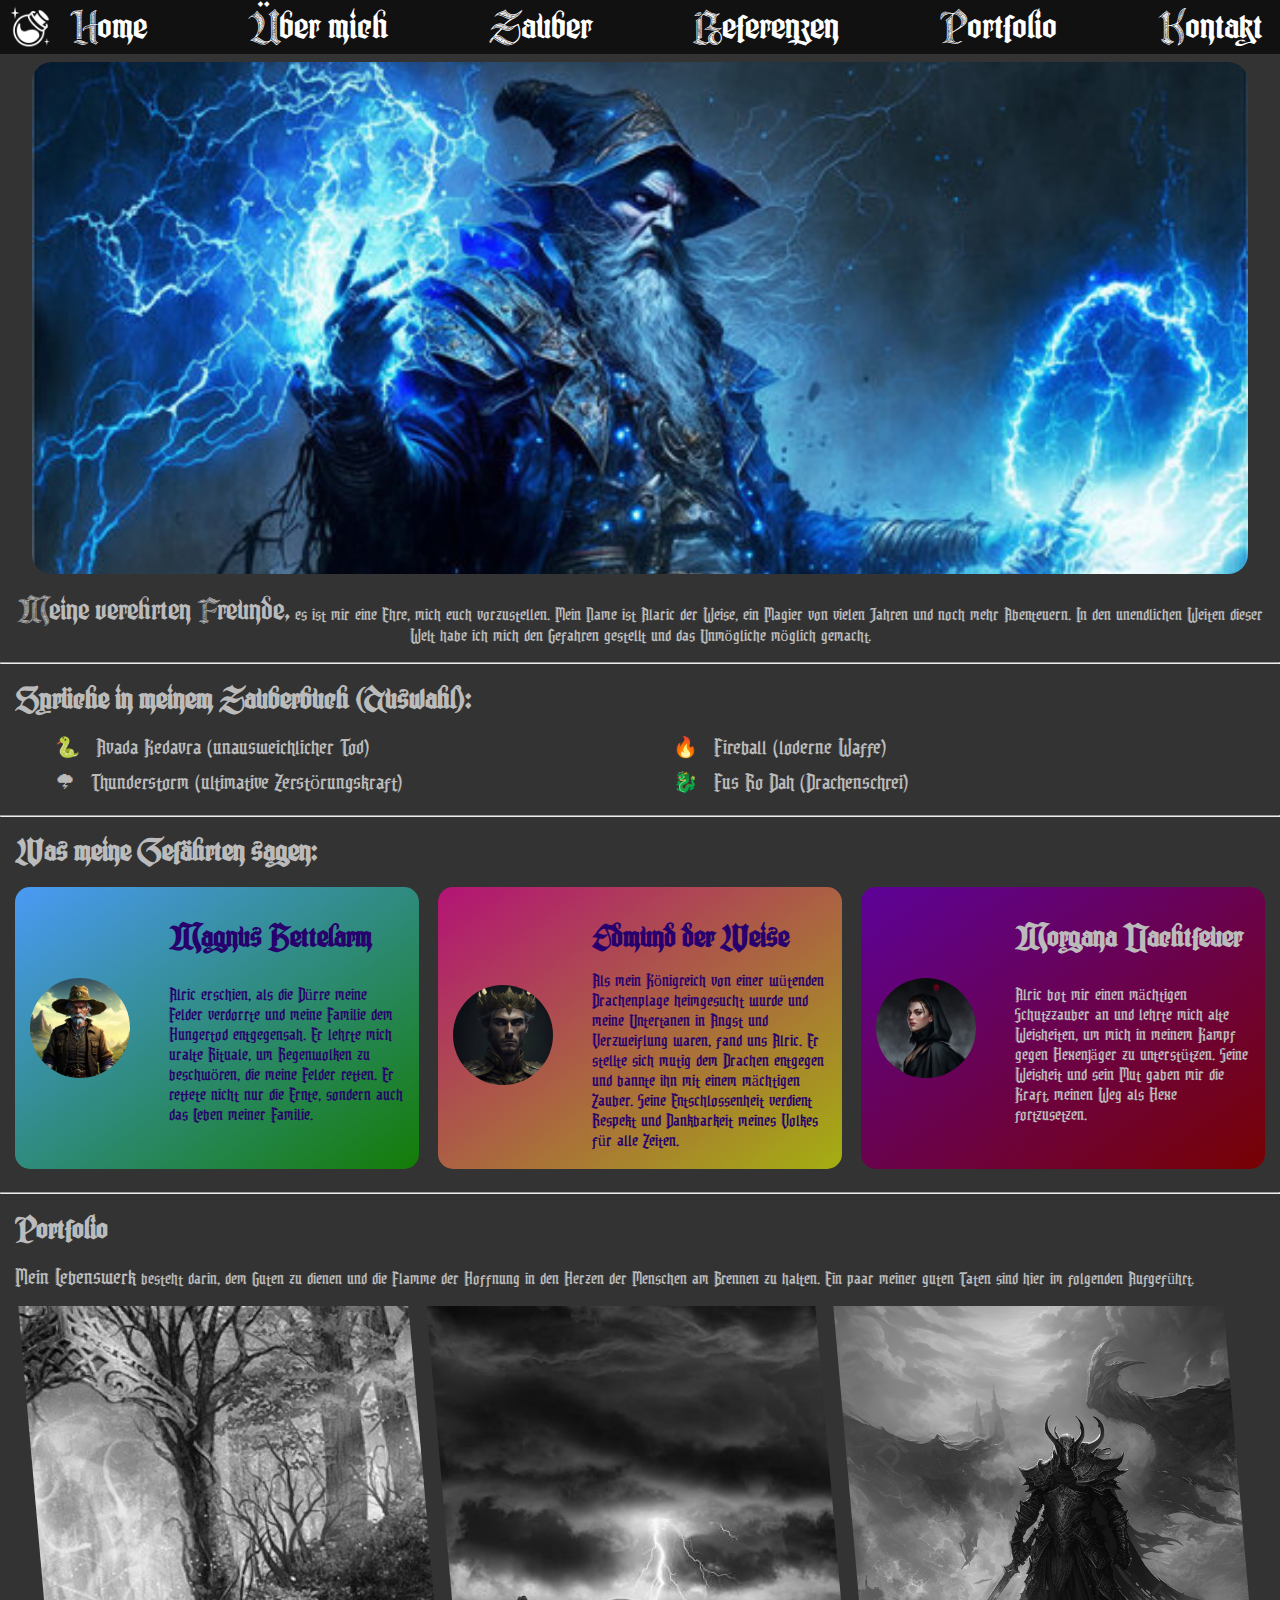
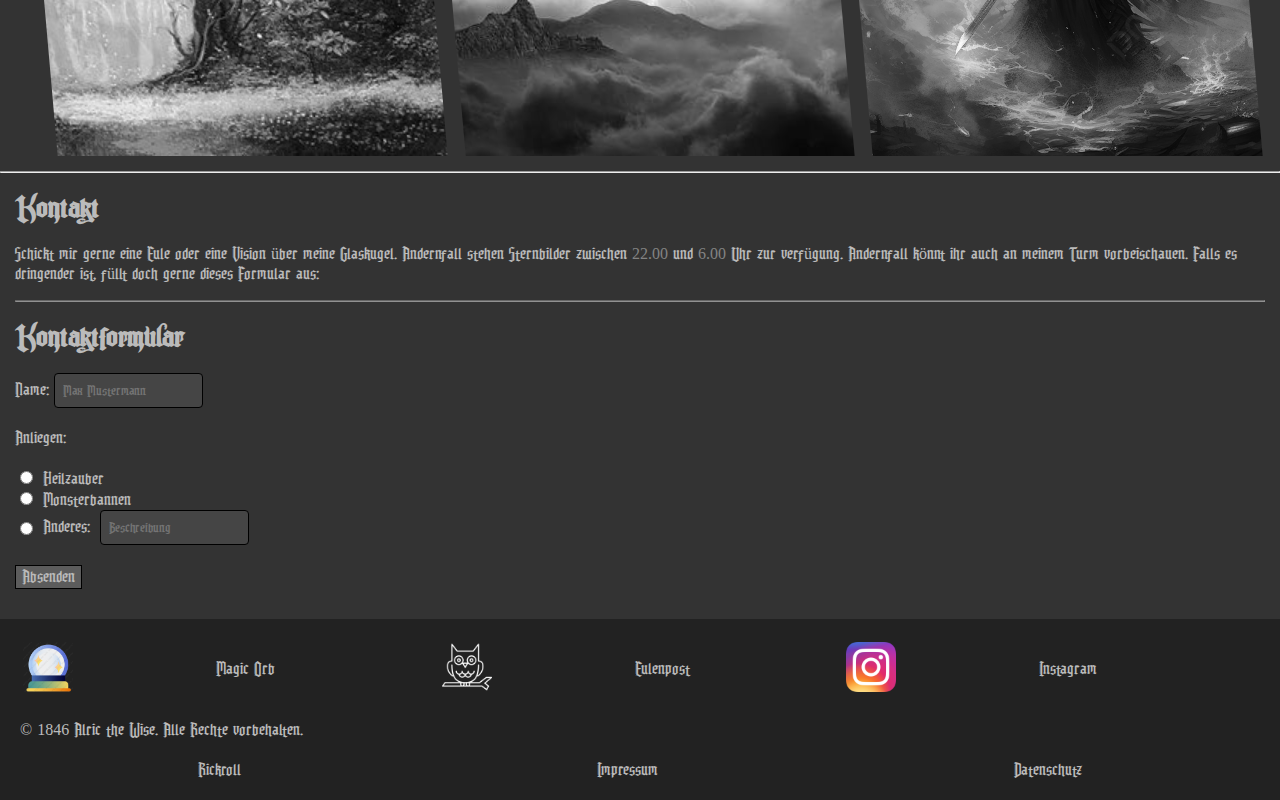
<file: index.html>
<!DOCTYPE html>
<html lang="de">
<head>
    
    <meta charset='utf-8'>
    <title>Alric der Weise</title>
    <meta name='viewport' content='width=device-width, initial-scale=1'>
    <link rel='stylesheet' type='text/css' media='screen' href='css/main.css'>
</head>
<body>
    <!--Header mit Namen und Ankerlinks-->
    <header>
        <div class="logo"><img src="img/logo.png" alt="Logo"></div>
        <nav class="navbar">
          <a href="#HeroSection">Home</a>
          <a href="#AboutUs">Über mich</a>
          <a href="#Products">Zauber</a>
          <a href="#Refrences">Referenzen</a>
          <a href="#Portfolio">Portfolio</a>
          <a href="#Contact">Kontakt</a>
        </nav>
    </header>

    <a id="HeroSection"></a>
    <a id="AboutUs"></a>
    <!--Hero Section mit Bild, Kurze Überschrift mit Ziel Call To Action zum Scollen-->    
    <div class="hero-section">
        <img src="img/hero-mage.jpg" alt="Profil foto">
        <p>
            <span class="special">Meine verehrten Freunde,</span> es ist mir eine Ehre, mich euch vorzustellen.
            Mein Name ist Alaric der Weise, ein Magier von vielen Jahren und noch mehr Abenteuern.
            In den unendlichen Weiten dieser Welt habe ich mich den Gefahren gestellt und das Unmögliche möglich gemacht.
        </p>
    </div>

    <a id="Products"></a>
    <hr>
    <!--Dienstleistungen und Produkte, beschreibung, preise, Preisangebote-->
    
    <div class="products">
        <h2>Sprüche in meinem Zauberbuch (Auswahl):</h2>
        <ul class="special-list">
            <li class="list-item-1">
                Avada Kedavra (unausweichlicher Tod)
            </li>
            <li class="list-item-2">
                Fireball (loderne Waffe)
            </li>
            <li class="list-item-3">
                Thunderstorm (ultimative Zerstörungskraft)
            </li>
            <li class="list-item-4">
                Fus Ro Dah (Drachenschrei)
            </li>
        </ul>
    </div>
    
    <a id="Refrences"></a>
    <hr>
    <!--Referenzen und Bewertungen, optional mit Bildern-->
    <div class="references">
        <h2>Was meine Gefährten sagen:</h2>
        <div class="reviews">
            <div class="person-profile pesant">
                <img src="img/person/pesant.png" alt="Profilfoto">
                <h2>Magnus Bettelarm</h2>
                <p>
                        Alric erschien, als die Dürre meine Felder verdorrte und meine Familie dem Hungertod entgegensah.
                        Er lehrte mich uralte Rituale, um Regenwolken zu beschwören, die meine Felder retten.
                        Er rettete nicht nur die Ernte, sondern auch das Leben meiner Familie.
                </p>
            </div>

            <div class="person-profile king">
                <img src="img/person/king.jpg" alt="Profilfoto">
                <h2>Edmund der Weise</h2>
                <p>
                    Als mein Königreich von einer wütenden Drachenplage heimgesucht wurde und meine Untertanen in Angst und Verzweiflung waren, fand uns Alric.
                    Er stellte sich mutig dem Drachen entgegen und bannte ihn mit einem mächtigen Zauber. 
                    Seine Entschlossenheit verdient Respekt und Dankbarkeit meines Volkes für alle Zeiten.
                </p>
            </div>
    
            <div class="person-profile witch">
                <img src="img/person/witch.jpg" alt="Profilfoto">
                <h2>Morgana Nachtfeuer</h2>
                <p> 
                    Alric bot mir einen mächtigen Schutzzauber an und lehrte mich alte Weisheiten, um mich in meinem Kampf gegen Hexenjäger zu unterstützen. 
                    Seine Weisheit und sein Mut gaben mir die Kraft, meinen Weg als Hexe fortzusetzen.
                </p>
            </div>
        </div>
    </div>

    <a id="Portfolio"></a>
    <hr>
    <!--Portfolio mit Gallerie, Bilder aus früheren arbeiten, beschreibung dazu-->
    
    <div class="portfolio">
        <h2>Portfolio</h2>
        <p><span class="special">Mein Lebenswerk</span> besteht darin, dem Guten zu dienen und die Flamme der Hoffnung in den Herzen der Menschen am Brennen zu halten. Ein paar meiner guten Taten sind hier im folgenden Aufgeführt.</p>
        <div class="story-section">
            <div class="story">
                <img src="img/story-1.jpg" alt="Verzauberter Wald">
                <div class="story-info">
                    <h2>Wälder von Eldoria</h2>
                    <p>
                        Einmal, in den verzauberten Wäldern von Eldoria, stand ich einer Legion von dunklen Kreaturen allein gegenüber. Doch mit der Kraft meines Geistes und der Reinheit meines Herzens trieb ich sie zurück in die Schatten, und das Land war gerettet.
                    </p>
                </div>
            </div>
            <div class="story">
                <img src="img/story-2.jpg" alt="Ein Stürmiger Berg">
                <div class="story-info">
                    <h2>Der Donnerberg</h2>
                    <p>
                        Ein anderes Mal, hoch oben auf dem Gipfel des Donnerbergs, erlöste ich ein Dorf von einem verheerenden Sturm, der es zu verschlingen drohte. Mit einem mächtigen Zauber lenkte ich die Gewitterwolken fort und brachte den Frieden zurück in die Herzen der Bewohner.
                    </p>
                </div>
            </div>
            <div class="story">
                <img src="img/story-3.jpg" alt="Feurige Schlucht">
                <div class="story-info">
                    <h2>Schluchten von Morghul</h2>
                    <p>
                        Und schließlich, in den tiefen Schluchten von Morghul, wagte ich es, mich dem finsteren Herrscher der Unterwelt persönlich entgegenzustellen. In einem epischen Duell von Licht gegen Dunkelheit trieb ich ihn zurück in sein Reich und bewahrte die Welt vor einem Zeitalter der Finsternis.
                    </p>
                </div>
            </div>
        </div>
    </div>

    <a id="Contact"></a>
    <hr>
    <!--Kontakt formular oder Daten, Karte zur Anreise-->
    
    <div class="contact">
        <h2>Kontakt</h2>
        <p>
            Schickt mir gerne eine Eule oder eine Vision über meine Glaskugel. Andernfall stehen Sternbilder zwischen <span class="time">22.00</span> und <span class="time">6.00</span> Uhr zur verfügung.
            Andernfall könnt ihr auch an meinem Turm vorbeischauen. Falls es dringender ist, füllt doch gerne dieses Formular aus:
        </p>
        <hr>
        <form action="fallback.html">
            <h2>Kontaktformular</h2>
            <div class="input-name">
                <label for="username">Name:</label>
                <input type="text" id="username" name="username" placeholder="Max Mustermann" pattern="[A-Za-z]+" required>
            </div>
            
            <br>

            <div class="input-demand">
                Anliegen:
                <br>
                <br>
                <input type="radio" id="option1" name="option" value="option1">
                <label for="option1">Heilzauber</label><br>

                <input type="radio" id="option2" name="option" value="option2">
                <label for="option2">Monsterbannen</label><br>

                <div class="input-other">
                    <input type="radio" id="option3" name="option" value="option3">
                    <label for="option3">Anderes:</label><br>
                
                    <input type="text" name="other" placeholder="Beschreibung"  pattern="[A-Za-z]+">
                </div>
            </div>

            <br>
            <div class="input-submit">
                <button type="submit" name="absenden">Absenden</button>
            </div>
        </form>
    </div>

    <!--Footer mir Sozialen medien, Copyrigt, Impressund Datenschutz, etc-->
    <footer>
        <div class="social-media">
            <table>
                <tr>
                    <td><a href="fallback.html" target="_blank"><img src="img/social-media-mage.png" alt="Logo"></a></td>
                    <td>Magic Orb</td>
                    <td class="invert"><a href="fallback.html" target="_blank"><img src="img/social-media-owl.png" alt="Eulenpost"></a></td>
                    <td>Eulenpost</td>
                    <td> <a href="fallback.html" target="_blank"><img src="img/social-media-instagram.jpg" alt="Instagram"></a></td>
                    <td>Instagram</td>
                </tr>
            </table>
        </div>
        
        <br>
            <div class="copyright">
                &copy; <span class="date">1846</span> Alric the Wise. Alle Rechte vorbehalten.
            </div>
        <br>
        
        <div class="other-links">
            <a href="https://www.youtube.com/watch?v=dQw4w9WgXcQ">Rickroll</a>
            <a href="fallback.html" target="_self">Impressum</a>
            <a href="fallback.html" target="_self">Datenschutz</a>
        </div>
    
    </footer>


</body>
</html>
</file>
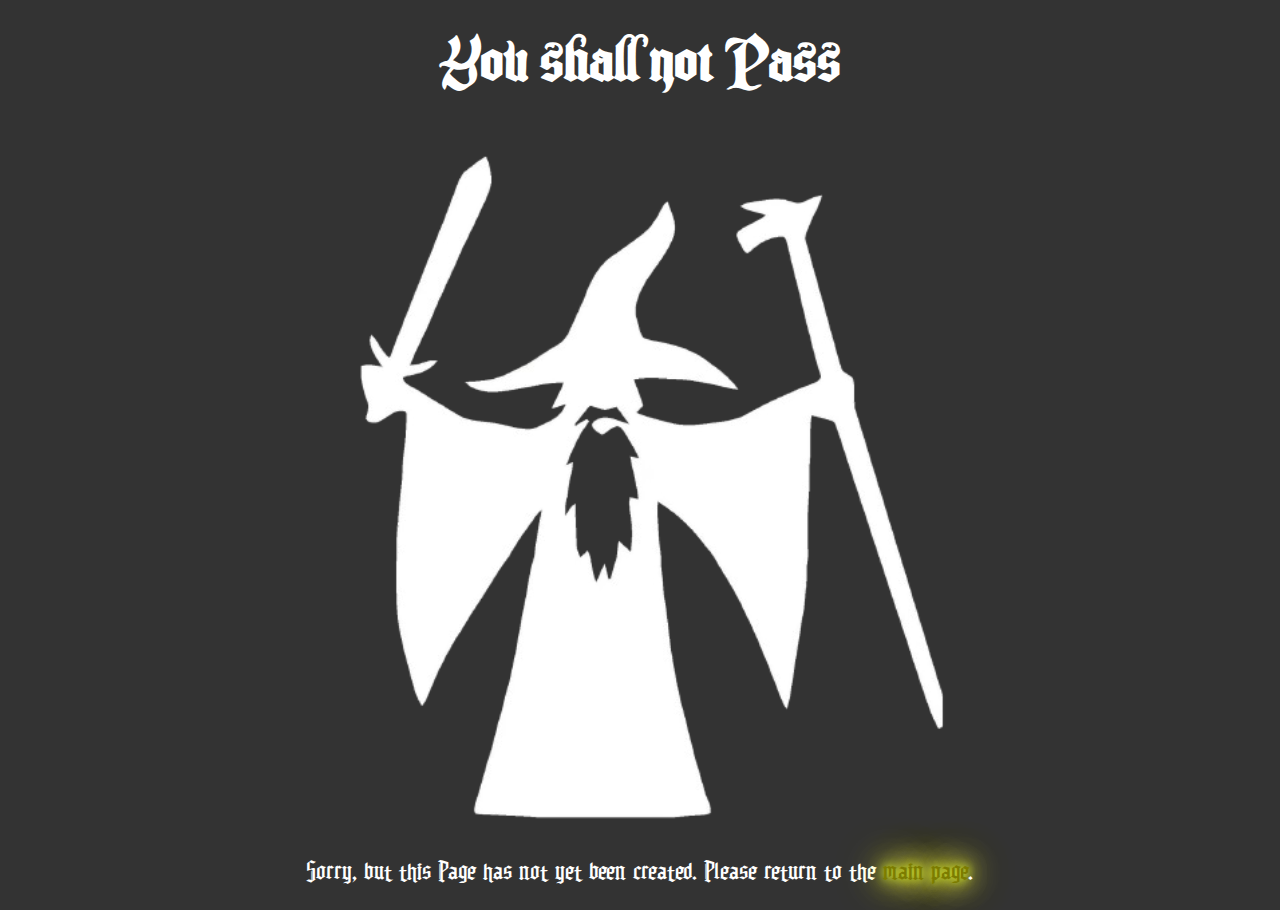
<file: fallback.html>
<!DOCTYPE html>
<html>
<head>
    <meta charset='utf-8'>
    <title>Seite nicht vorhanden</title>
    <meta name='viewport' content='width=device-width, initial-scale=1'>
</head>

<style>
    body{
        text-align: center;
        background-color: #333;
        color: hsl(0, 0%, 100%);
        
        font-family: 'Ditty';
        font-size:x-large;

        h1, h2{
        font-family: 'Gotika Ornament', sans-serif;
        }
    }

    @font-face {
        font-family: 'Gotika Ornament';
        src: url('css/Font/GothicaOrnament.otf') format("opentype"); /* Passe den Pfad entsprechend an */
    }

    @font-face {
        font-family: 'Ditty';
        src: url("css/Font/Ditty.ttf") format('truetype');
    }

    h1{
        width: 100%;
    }

    a{
        text-decoration: none;
        color: rgb(124, 124, 0);
        transition: all 1s ease-in-out;
        text-shadow: 0 0 10px #e9ff22, 
                    0 0 20px #ecff43, 
                    0 0 30px #ebff37, 
                    0 0 40px #edff49, 
                    0 0 50px #efff5e; 
        
        &:hover{
            color: rgb(170, 0, 0);
            text-shadow: 0 0 10px #ff2222, 
                    0 0 20px #ff4343, 
                    0 0 30px #ff3737, 
                    0 0 40px #ff4949, 
                    0 0 50px #ff5e5e; 
        }
    }

    img{
        width:50vw;
        filter: invert();
    }


</style>

<body>
    <h1>You shall not Pass</h1>
    <img src="img/pass.png" alt="Lustigs Bild">
    <p>
        Sorry, but this Page has not yet been created. Please return to the <a href="index.html">main page</a>.
    </p>
</body>
</html>
</file>
<file: css/main.css>
body {
    margin: 0;
    background-color: #333;
    color:#BBB;
    font-family: 'Ditty';

    h1, h2{
        font-family: 'Gotika Ornament', sans-serif;
    }
}

@font-face {
    font-family: 'Gotika Ornament';
    src: url('Font/GothicaOrnament.otf') format("opentype"); /* Passe den Pfad entsprechend an */
  }

@font-face {
    font-family: 'Ditty';
    src: url("Font/Ditty.ttf") format('truetype');
}

*::selection {
    color: rgba(93, 204, 255, 0.5);
}

/*Das ist der Header*/
header {
    display: flex;
    position: sticky; 
    width: 100%;

    top: 0; 
    height: 6vh; 
    z-index: 100;

    background-color: #111;
    color: hsl(0, 0%, 100%);

    .navbar {
        width: 100%;
        display: flex;
        justify-content: space-between;
        align-items: center;

        margin-right: 2vh;
        margin-left: 2vh;

        a {
            font-size: 3vw;
            font-family: 'Gotika Ornament', sans-serif;
            color: #fff;
            text-decoration: none;

            &:hover{
                opacity: 0.5;
            }
        }
    }

    .logo {
        width: 5vh;
        display: flex;
        justify-content: space-between;
        align-items: center;

        margin-left: 1vh;
        
        img{
            filter: invert(100);
            position: relative;
            object-fit: cover;
            height: 80%;
            width: auto;
        }
    }
}

@media screen and (min-width: 900px) {
    header .navbar a{
        font-size: 30px;
    }
}

@media screen and (max-width: 600px) {
    header .navbar{
        margin: 5px;
        margin-left: 10px;
        display: grid;
        grid-template-columns: 33% 33% 33%;
        
        a{
            font-size: 100%;
        }
    }
}

/*Das ist die Hero Section*/

.hero-section {
    margin: 15px;
    display: flex; 
    align-items: center; 

    img{
        width: 60%;
        height: auto; 
        margin-right: 20px;
        border-radius: 40px; 
        overflow: hidden; 
    }

    p {
        width: 40%;

        .special{
            font-family: 'Gotika Ornament', sans-serif;
            font-size: 1.5em;
        }
    }
}

@media screen and (max-width: 600px) {
    .hero-section{
        display: block; 
        margin: 0 auto; 
        
        img{
            width: 100%;
            margin-right: 0px;
            border-radius: 0;
        }

        p{
            width:auto;
            margin-left: 15px;
            margin-top: 0;
        }
    }
}

@media screen and (min-width:900px) {
    .hero-section{
        display: block;
        text-align: center;
        margin-top: 0.6%;
        
        img{
            margin:0 auto;
            width: 95vw;
            height:40vw;
            object-fit: cover;
            border-radius: 20px;
            object-position: 50% 15%;
        }

        p{
            width: 100%;
        }
    }
}


/*Hier beginnt die Products section*/

.products{
    margin-left: 15px;

    .special-list {
        list-style-type: none; 
    
        
        .list-item-1::before{
            content: "\1F40D"; 
        }
        .list-item-2::before{
            content: "\1F525"; 
        }
        .list-item-3::before{
            content: "\1F329"; 
        }
        .list-item-4::before{
            content: "\1F409"; 
        }
        
        li::before {
            display: inline-block;
            margin-right: 0.5em; 
            font-size: 20px;
        }
    }
}

@media screen and (min-width: 900px) {
    .special-list{
            display: grid;
            grid-template-columns: repeat(2, 1fr);
            grid-gap: 10px; 
    }
}

@media  screen and (min-width: 600px) {
    .special-list{
        font-size: 1.25em;
    
        li::before{
            font-size: 25px;
        }
    }
}

/*Hier beginnt die Reference Section*/

.references{
    margin-left: 15px;
    margin-right: 15px;
    .reviews{
        .pesant{
            background-image: linear-gradient(to bottom right, #4a9af5, #128103ef);
            color:#27006e;
        }
        
        .king{
            background-image: linear-gradient(to bottom right, #b31375, #bfcc09ce);
            color:#27006e;
        }
        
        .witch{
            background-image: linear-gradient(to bottom right, #5d0299, #770202);
        }
        
        .person-profile{
            display: grid;
            padding: 15px;
            border-radius: 15px;
            margin-bottom: 15px;
            grid-template-areas: 
            'img title'
            'img info';
        
            img{
                width: 100px;
                height: 100px;
                border-radius: 50%;
                object-fit: cover;
                margin-right: 20px;
                grid-area: img;
                align-self: center;
            }
        
            h2 {
                grid-area: title;
                margin-bottom: 0;
            }
            
            p{
                margin-top: 5px;
                grid-area: info;
            }
        }
    }
}

@media screen and (min-width:900px){
    .reviews {
        display: flex;
        gap: 1.5%;
    }

    .person-profile{
        flex: 1;
        gap: 5%;
        grid-template-areas: 
        'img title'
        'info info';
    }
}

/*Hier beginnt die portfolio section*/

.portfolio {
    margin: 15px;
    
    p span.special {
        font-size: 1.25em;
    } 
}

.story {
    position: relative; 
    display: inline-block; 
    
    img {
        display: block; 
        width: 90vw; 
        height: 67.5vw; 
        object-fit: cover; 
        object-position: 50% 20%; 
    }

    .story-info {
        position: absolute; 
        bottom: 0; 
        left: 0; 
        background-color: rgba(0, 0, 0, 0.5); 
        color: white; 
        padding: 10px; 
        width: 100%; 
        box-sizing: border-box; 
        font-size: 1.25em;
        
        h2{
            margin: 0;
        }
        
        p{
            margin: 0;
            margin-top: 2%;
        }
    }
}


@media screen and (min-width: 900px) {
    .story-section {
        display:flex;
        justify-content: center;
        align-items: center;
        margin: 0 2.5vmin;
        transform: skew(5deg);
        gap: 1.5%;
    }

    .story{
        flex: 1;
        transition: all 1s ease-in-out;
        height: 50vmin;
        position: relative;

        img{
            width: 100%;
            height: 100%;
            object-position: 50% 50%;
            object-fit: cover;
            transition: all 1s ease-in-out;
            filter: grayscale(100);
        }

        .story-info{
            opacity: 0;
            font-size: 0.9em;
            width: 30vw;
            transition: opacity 0s ease-out;

            h2{
                transform: skew(-5deg);
            }
        }

        &:hover{
            flex-grow: 10;
            
            img{
                filter: grayscale(0);
            }
            
            .story-info{
                opacity: 1;
                width: 100%;
                transition: opacity 1s ease-in;
            }
        }
    }
}

@media screen and (max-width: 600px) {
    .story .story-info{
        font-size: 1em;
    }
}

/*Hier beginnt die Kontakt Section*/

.contact{
    margin-left: 15px;
    margin-right: 15px;
    margin-bottom: 30px;
    
    .time{
        font-family: fantasy;
        color: #838383;
    }
    
    hr{
        opacity: 0.5;
    }

    form{
        

        input[type="text"] {
            background-color: rgba(92, 92, 92, 0.432); /* Hintergrundfarbe des Inputfeldes */
            color: inherit;
            border: 1px solid #000000; /* Rand des Inputfeldes */
            padding: 8px; /* Innenabstand des Inputfeldes */
            border-radius: 4px; /* Abrundung der Ecken des Inputfeldes */
            font-family: 'Ditty';

            &::placeholder{
                font-family: 'Ditty';
            }
        }

        .input-other {
            display: flex;
            align-items: center;
            
            label{
                margin-left: 5px;
            }

            input[type="text"]{
                margin-left: 10px;
            }
        }
        
        input[type="radio"]{
            margin-right: 5px;
        }

        button{
            color: inherit;
            background-color: rgb(92, 92, 92); /* Hintergrundfarbe des Inputfeldes */
            border: 1px solid #000000; /* Rand des Inputfeldes */
            font-size: medium;
            font-family: 'Ditty';
        }
    }
}

/*Hier beginnt der Footer*/

footer{
    width: 100%; 
    background-color: #222; 
    padding: 20px; 
    box-sizing: border-box; 

    .date{
        font-family: fantasy;
    }

    .other-links{
        display: flex; 
        justify-content:space-around; 
    
        a{
            text-decoration: none; 
            color: inherit; 
            transition: text-shadow 0s ease-in-out;
            
            &:hover{
                text-shadow: 0 0 10px #2e8fff, 
                            0 0 20px #2e8fff, 
                            0 0 30px #2e8fff, 
                            0 0 40px #2e8fff, 
                            0 0 50px #2e8fff; 
                transition: text-shadow 1s ease-in-out;
            }
        }
    }
    
    .social-media{
        .invert{
            filter: invert(100);
        }
        
        img {
            width: 50px;    
            
            &:hover{
                animation: jiggle 1s linear infinite;
            }
        }

        table {
            width: 100%;
            text-align: center center;
        }
    }
}

@keyframes jiggle {
    0%, 100% {
        transform: scale(1)
    }
    50% {
        transform: scale(1.2);
    }
}
</file>
